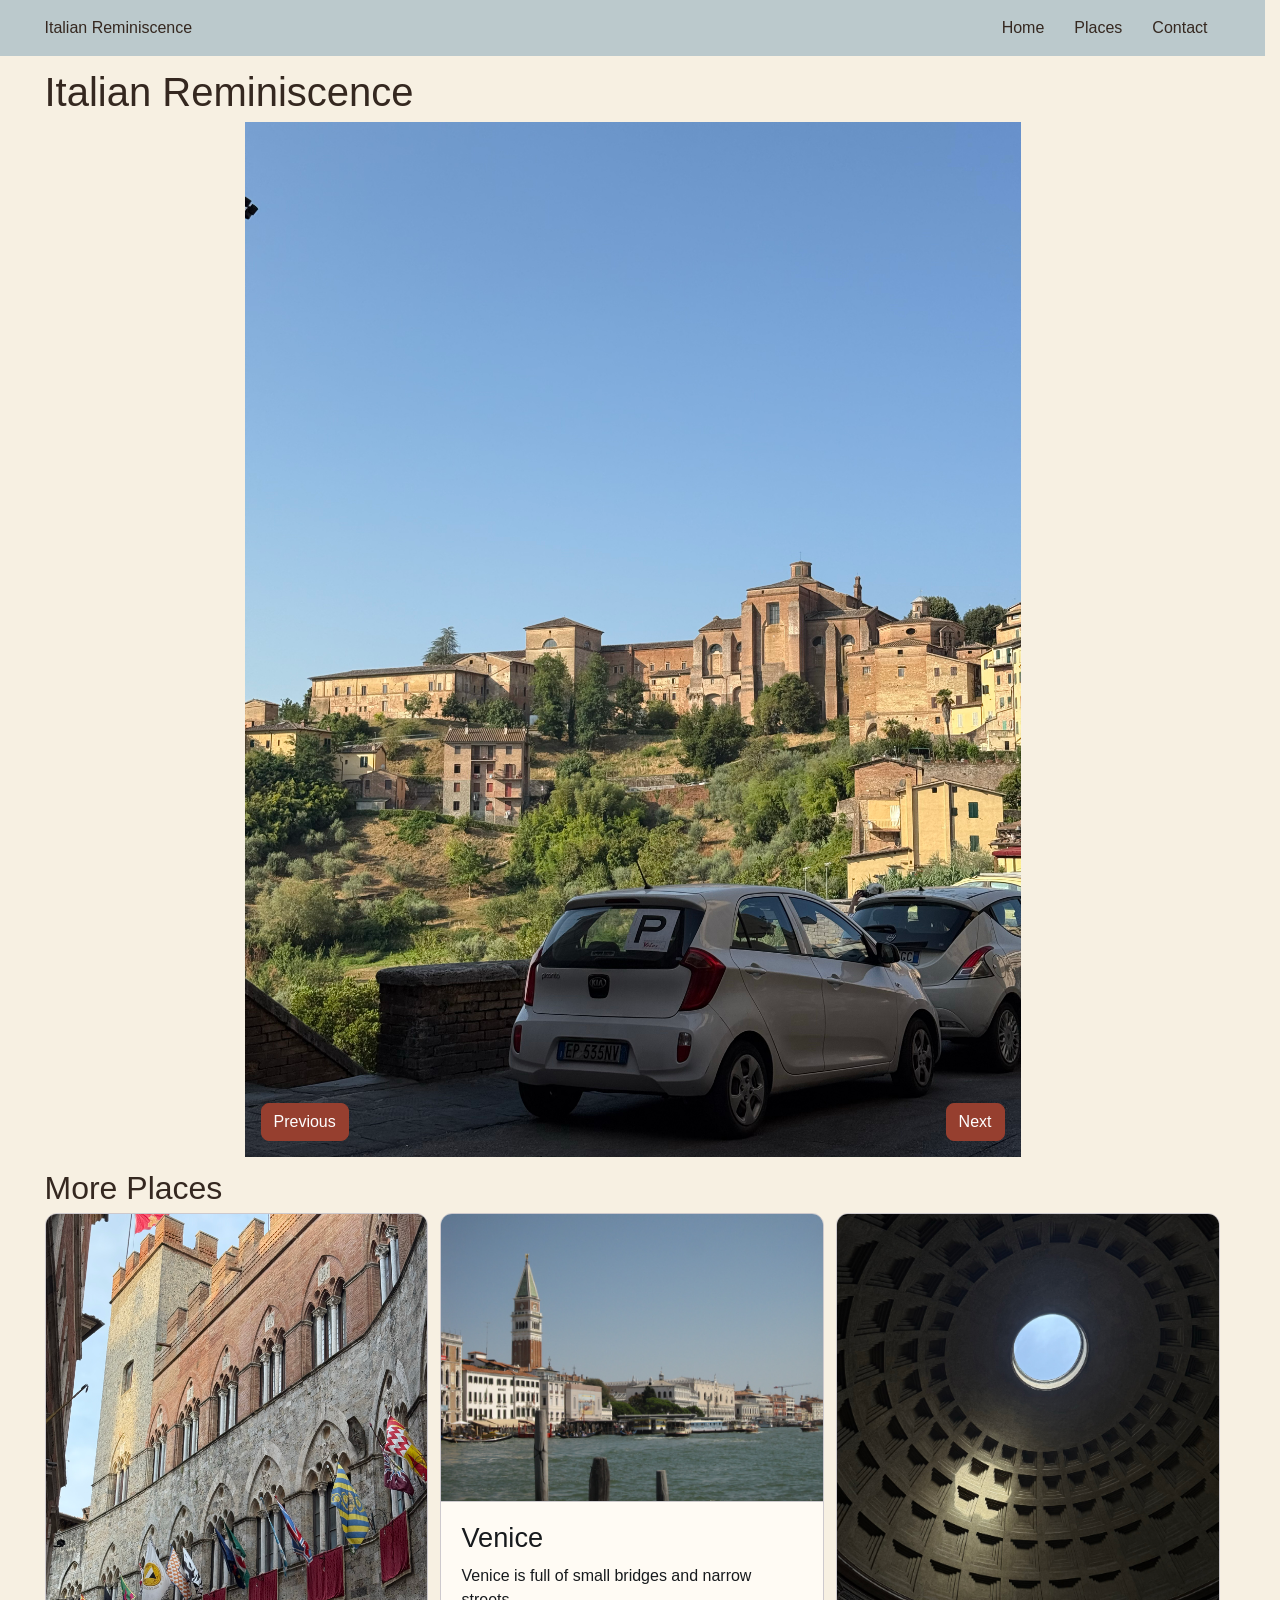
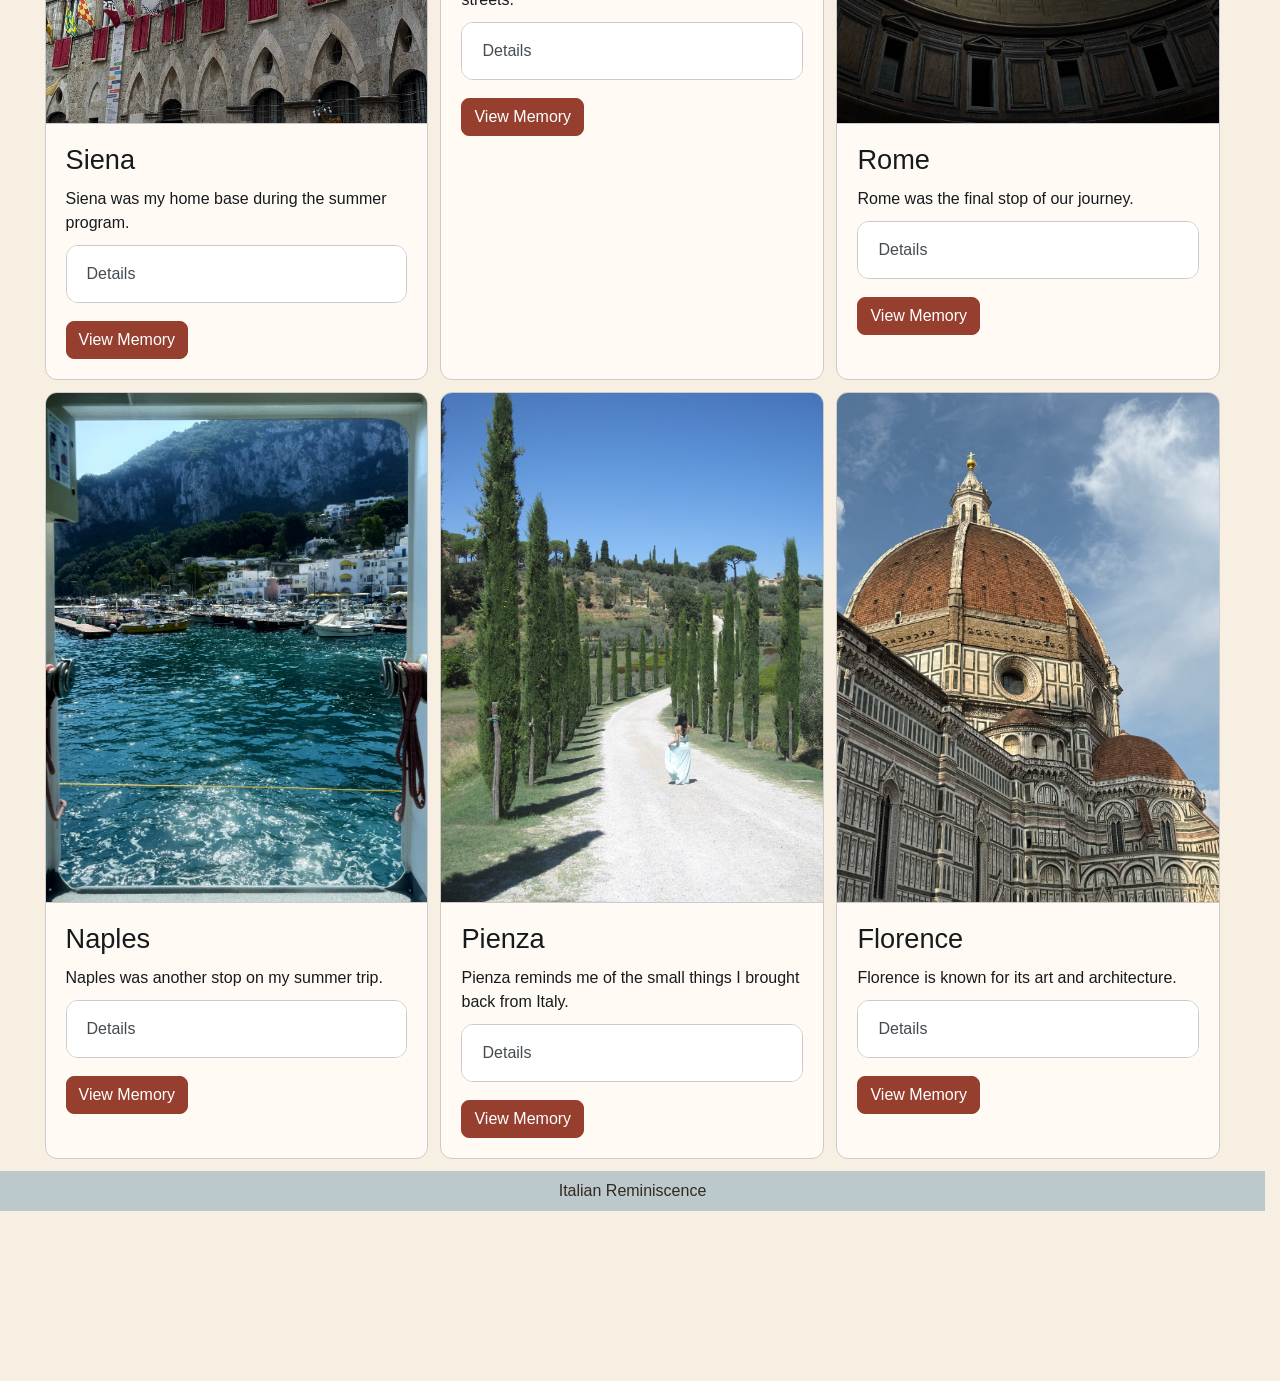
<file: index.html>
<!DOCTYPE html>
<html lang="en">
<head>
    <meta charset="UTF-8">
    <meta name="viewport" content="width=device-width, initial-scale=1.0">
    <title>Italian Reminiscence</title>
    <link rel="stylesheet" href="css/bootstrap.min.css">
    <link rel="stylesheet" href="css/style.css">
    <script type="module" src="js/bootstrap.bundle.min.js"></script>
</head>
<body>
    <header>
        <nav class="navbar md:navbar-expand site-navbar" aria-label="Main navigation">
            <div class="container">
                <a class="navbar-brand" href="index.html">Italian Reminiscence</a>
                <button class="btn-icon navbar-toggler" type="button" data-bs-toggle="drawer"
                    data-bs-target="#site-menu" aria-controls="site-menu" aria-label="Open menu">
                    <span class="navbar-toggler-icon" aria-hidden="true"></span>
                </button>

                <dialog class="drawer drawer-end" id="site-menu" aria-labelledby="menu-title">
                    <div class="drawer-header">
                        <span class="drawer-title" id="menu-title">Menu</span>
                        <button class="btn-close" type="button" data-bs-dismiss="drawer"
                            aria-label="Close menu"></button>
                    </div>
                    <div class="drawer-body">
                        <ul class="navbar-nav ms-auto">
                            <li class="nav-item">
                                <a class="nav-link active" href="index.html" aria-current="page">Home</a>
                            </li>
                            <li class="nav-item">
                                <a class="nav-link" href="index.html#places">Places</a>
                            </li>
                            <li class="nav-item">
                                <a class="nav-link" href="contact.html">Contact</a>
                            </li>
                        </ul>
                    </div>
                </dialog>
            </div>
        </nav>
    </header>

    <main class="container py-4">
        <h1>Italian Reminiscence</h1>

       <div class="row justify-content-center">
            <div class="col-12 lg:col-8">
                <section class="carousel carousel-overlay" id="italy-carousel" aria-label="Featured travel photos">
                    <div class="carousel-inner">
                        <div class="carousel-item active">
                            <img class="d-block w-100" src="images/siena-wide.jpg" alt="Terracotta rooftops in Siena">
                        </div>
                        <div class="carousel-item">
                            <img class="d-block w-100" src="images/venice-wide.jpg" alt="Buildings along a canal in Venice">
                        </div>
                        <div class="carousel-item">
                            <img class="d-block w-100" src="images/rome-wide.jpg" alt="A street in Rome">
                        </div>
                    </div>
                    <div class="carousel-overlay-controls">
                        <button class="btn-solid theme-primary" type="button"
                            data-bs-target="#italy-carousel" data-bs-slide="prev">Previous</button>
                        <button class="btn-solid theme-primary" type="button"
                            data-bs-target="#italy-carousel" data-bs-slide="next">Next</button>
                    </div>
                </section>
            </div>
        </div>
        
        <section class="mt-4" id="places" aria-labelledby="places-heading">
            <h2 id="places-heading">More Places</h2>
            <div class="row g-4">
                <div class="col-12 md:col-6 lg:col-4">
                    <article class="card h-100">
                        <img class="card-img-top" src="images/siena.jpg" alt="Terracotta rooftops in Siena">
                        <div class="card-body">
                            <h3 class="card-title">Siena</h3>
                            <p>Siena was my home base during the summer program.</p>
                            <div class="accordion mb-3">
                                <details class="accordion-item">
                                    <summary class="accordion-header">Details</summary>
                                    <div class="accordion-body">
                                        Piazza del Campo is a good place to start exploring the old town.
                                    </div>
                                </details>
                            </div>
                            <button class="btn-solid theme-primary" type="button" data-bs-toggle="dialog"
                                data-bs-target="#siena-memory">View Memory</button>
                        </div>
                    </article>
                    <dialog class="dialog" id="siena-memory" aria-labelledby="siena-title">
                        <div class="dialog-header">
                            <h2 class="dialog-title" id="siena-title">A postcard from Siena</h2>
                        </div>
                        <div class="dialog-body">
                            <p>After trips to other cities, coming back to Siena felt like coming home.</p>
                        </div>
                        <div class="dialog-footer">
                            <button class="btn-solid theme-primary" type="button"
                                data-bs-dismiss="dialog">Close</button>
                        </div>
                    </dialog>
                </div>

                <div class="col-12 md:col-6 lg:col-4">
                    <article class="card h-100">
                        <img class="card-img-top" src="images/venice.jpg" alt="Buildings along a canal in Venice">
                        <div class="card-body">
                            <h3 class="card-title">Venice</h3>
                            <p>Venice is full of small bridges and narrow streets.</p>
                            <div class="accordion mb-3">
                                <details class="accordion-item">
                                    <summary class="accordion-header">Details</summary>
                                    <div class="accordion-body">
                                        The canals connect different parts of the city.
                                    </div>
                                </details>
                            </div>
                            <button class="btn-solid theme-primary" type="button" data-bs-toggle="dialog"
                                data-bs-target="#venice-memory">View Memory</button>
                        </div>
                    </article>
                    <dialog class="dialog" id="venice-memory" aria-labelledby="venice-title">
                        <div class="dialog-header">
                            <h2 class="dialog-title" id="venice-title">A postcard from Venice</h2>
                        </div>
                        <div class="dialog-body">
                            <p>Almost ten years of dreaming, and I'm finally here. Dreams do come true.</p>
                        </div>
                        <div class="dialog-footer">
                            <button class="btn-solid theme-primary" type="button"
                                data-bs-dismiss="dialog">Close</button>
                        </div>
                    </dialog>
                </div>

                <div class="col-12 md:col-6 lg:col-4">
                    <article class="card h-100">
                        <img class="card-img-top" src="images/rome.jpg" alt="A street in Rome">
                        <div class="card-body">
                            <h3 class="card-title">Rome</h3>
                            <p>Rome was the final stop of our journey.</p>
                            <div class="accordion mb-3">
                                <details class="accordion-item">
                                    <summary class="accordion-header">Details</summary>
                                    <div class="accordion-body">
                                        The Pantheon sits in a square in the historic centre.
                                    </div>
                                </details>
                            </div>
                            <button class="btn-solid theme-primary" type="button" data-bs-toggle="dialog"
                                data-bs-target="#rome-memory">View Memory</button>
                        </div>
                    </article>
                    <dialog class="dialog" id="rome-memory" aria-labelledby="rome-title">
                        <div class="dialog-header">
                            <h2 class="dialog-title" id="rome-title">A postcard from Rome</h2>
                        </div>
                        <div class="dialog-body">
                            <p>The Pantheon was one of the places I wanted to see while I was in Rome.</p>
                        </div>
                        <div class="dialog-footer">
                            <button class="btn-solid theme-primary" type="button"
                                data-bs-dismiss="dialog">Close</button>
                        </div>
                    </dialog>
                </div>

                <div class="col-12 md:col-6 lg:col-4">
                    <article class="card h-100">
                        <img class="card-img-top" src="images/naples.jpg" alt="A view of Naples">
                        <div class="card-body">
                            <h3 class="card-title">Naples</h3>
                            <p>Naples was another stop on my summer trip.</p>
                            <div class="accordion mb-3">
                                <details class="accordion-item">
                                    <summary class="accordion-header">Details</summary>
                                    <div class="accordion-body">
                                        Naples is on the coast in southern Italy.
                                    </div>
                                </details>
                            </div>
                            <button class="btn-solid theme-primary" type="button" data-bs-toggle="dialog"
                                data-bs-target="#naples-memory">View Memory</button>
                        </div>
                    </article>
                    <dialog class="dialog" id="naples-memory" aria-labelledby="naples-title">
                        <div class="dialog-header">
                            <h2 class="dialog-title" id="naples-title">A postcard from Naples</h2>
                        </div>
                        <div class="dialog-body">
                            <p>Southern Italy has a completely different charm, and the sea in Capri gave me a whole new feeling.</p>
                        </div>
                        <div class="dialog-footer">
                            <button class="btn-solid theme-primary" type="button"
                                data-bs-dismiss="dialog">Close</button>
                        </div>
                    </dialog>
                </div>

                <div class="col-12 md:col-6 lg:col-4">
                    <article class="card h-100">
                        <img class="card-img-top" src="images/pienza.jpg" alt="A street in Pienza">
                        <div class="card-body">
                            <h3 class="card-title">Pienza</h3>
                            <p>Pienza reminds me of the small things I brought back from Italy.</p>
                            <div class="accordion mb-3">
                                <details class="accordion-item">
                                    <summary class="accordion-header">Details</summary>
                                    <div class="accordion-body">
                                        The town sits in the Val d’Orcia in Tuscany.
                                    </div>
                                </details>
                            </div>
                            <button class="btn-solid theme-primary" type="button" data-bs-toggle="dialog"
                                data-bs-target="#pienza-memory">View Memory</button>
                        </div>
                    </article>
                    <dialog class="dialog" id="pienza-memory" aria-labelledby="pienza-title">
                        <div class="dialog-header">
                            <h2 class="dialog-title" id="pienza-title">A postcard from Pienza</h2>
                        </div>
                        <div class="dialog-body">
                            <p>I picked out a plate and two cloth napkins in Pienza.</p>
                        </div>
                        <div class="dialog-footer">
                            <button class="btn-solid theme-primary" type="button"
                                data-bs-dismiss="dialog">Close</button>
                        </div>
                    </dialog>
                </div>

                <div class="col-12 md:col-6 lg:col-4">
                    <article class="card h-100">
                        <img class="card-img-top" src="images/florence.jpg" alt="A view of Florence">
                        <div class="card-body">
                            <h3 class="card-title">Florence</h3>
                            <p>Florence is known for its art and architecture.</p>
                            <div class="accordion mb-3">
                                <details class="accordion-item">
                                    <summary class="accordion-header">Details</summary>
                                    <div class="accordion-body">
                                        The dome of Florence Cathedral is a landmark in the city centre.
                                    </div>
                                </details>
                            </div>
                            <button class="btn-solid theme-primary" type="button" data-bs-toggle="dialog"
                                data-bs-target="#florence-memory">View Memory</button>
                        </div>
                    </article>
                    <dialog class="dialog" id="florence-memory" aria-labelledby="florence-title">
                        <div class="dialog-header">
                            <h2 class="dialog-title" id="florence-title">A postcard from Florence</h2>
                        </div>
                        <div class="dialog-body">
                            <p>The dome of Florence Cathedral is all you need to know where you are.</p>
                        </div>
                        <div class="dialog-footer">
                            <button class="btn-solid theme-primary" type="button"
                                data-bs-dismiss="dialog">Close</button>
                        </div>
                    </dialog>
                </div>
            </div>
        </section>
    </main>

    <footer class="site-footer py-3 text-center">
        <p class="mb-0">Italian Reminiscence</p>
    </footer>
</body>
</html>
</file>
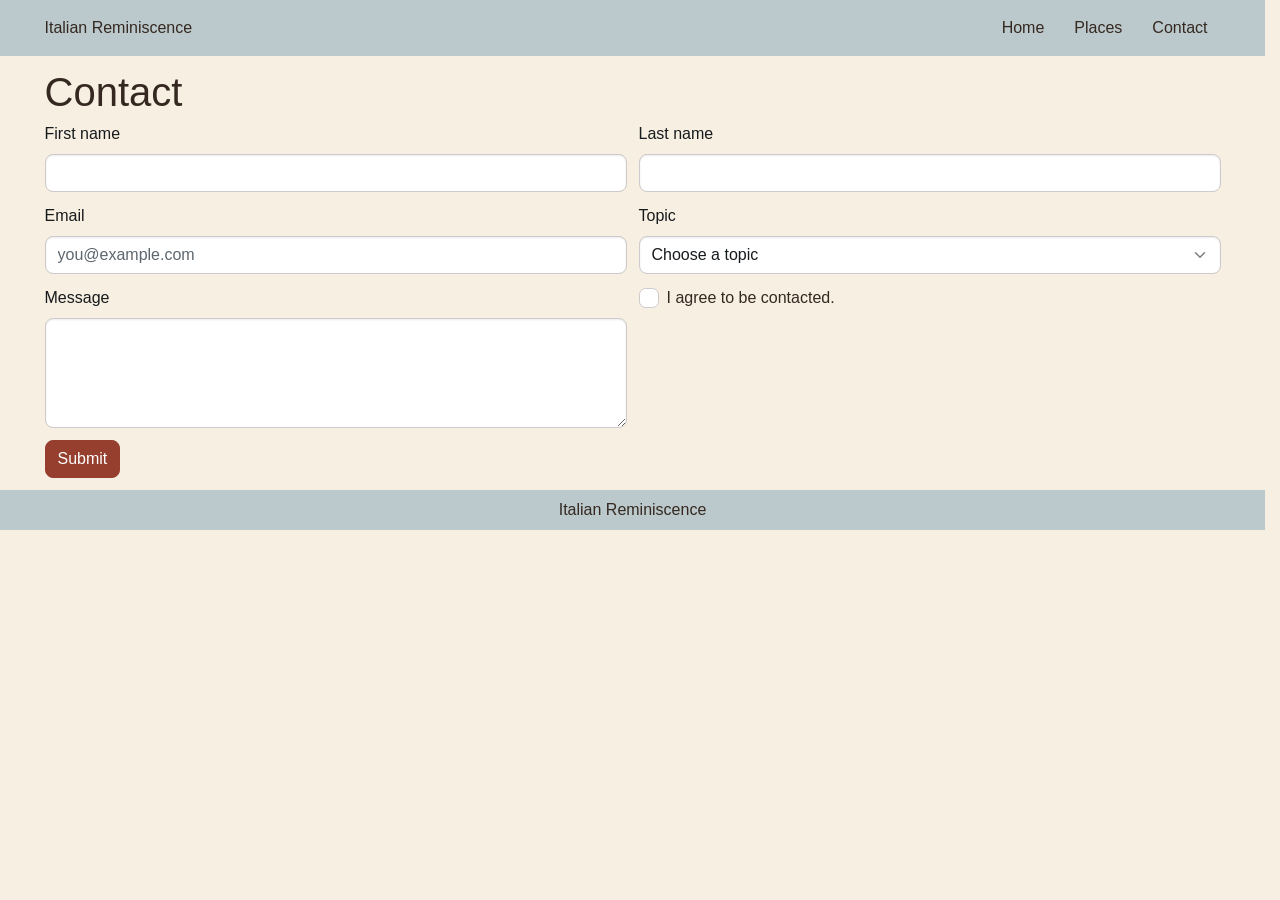
<file: contact.html>
<!DOCTYPE html>
<html lang="en">
<head>
    <meta charset="UTF-8">
    <meta name="viewport" content="width=device-width, initial-scale=1.0">
    <title>Contact | Italian Reminiscence</title>
    <link rel="stylesheet" href="css/bootstrap.min.css">
    <link rel="stylesheet" href="css/style.css">
    <script type="module" src="js/bootstrap.bundle.min.js"></script>
</head>
<body>
    <header>
        <nav class="navbar md:navbar-expand site-navbar" aria-label="Main navigation">
            <div class="container">
                <a class="navbar-brand" href="index.html">Italian Reminiscence</a>
                <button class="btn-icon navbar-toggler" type="button" data-bs-toggle="drawer"
                    data-bs-target="#site-menu" aria-controls="site-menu" aria-label="Open menu">
                    <span class="navbar-toggler-icon" aria-hidden="true"></span>
                </button>

                <dialog class="drawer drawer-end" id="site-menu" aria-labelledby="menu-title">
                    <div class="drawer-header">
                        <span class="drawer-title" id="menu-title">Menu</span>
                        <button class="btn-close" type="button" data-bs-dismiss="drawer"
                            aria-label="Close menu"></button>
                    </div>
                    <div class="drawer-body">
                        <ul class="navbar-nav ms-auto">
                            <li class="nav-item">
                                <a class="nav-link" href="index.html">Home</a>
                            </li>
                            <li class="nav-item">
                                <a class="nav-link" href="index.html#places">Places</a>
                            </li>
                            <li class="nav-item">
                                <a class="nav-link active" href="contact.html" aria-current="page">Contact</a>
                            </li>
                        </ul>
                    </div>
                </dialog>
            </div>
        </nav>
    </header>

    <main class="container py-4">
        <h1>Contact</h1>

        <form action="contact.html" method="get">
            <div class="row g-4">
                <div class="col-12 md:col-6">
                    <div class="form-field">
                        <label class="form-label" for="first-name">First name</label>
                        <input class="form-control" type="text" id="first-name" required>
                    </div>
                </div>

                <div class="col-12 md:col-6">
                    <div class="form-field">
                        <label class="form-label" for="last-name">Last name</label>
                        <input class="form-control" type="text" id="last-name" required>
                    </div>
                </div>

                <div class="col-12 md:col-6">
                    <div class="form-field">
                        <label class="form-label" for="email">Email</label>
                        <input class="form-control" type="email" id="email"
                            placeholder="you@example.com" required>
                    </div>
                </div>

                <div class="col-12 md:col-6">
                    <div class="form-field">
                        <label class="form-label" for="topic">Topic</label>
                        <select class="form-control" id="topic" required>
                            <option value="">Choose a topic</option>
                            <option value="photos">Photo Questions</option>
                            <option value="tips">Travel Tips</option>
                            <option value="cities">City Recommendations</option>
                        </select>
                    </div>
                </div>

                <div class="col-12 md:col-6">
                    <div class="form-field">
                        <label class="form-label" for="message">Message</label>
                        <textarea class="form-control" id="message" rows="4" required></textarea>
                    </div>
                </div>

                <div class="col-12 md:col-6">
                    <div class="form-field">
                        <input class="check" type="checkbox" id="consent" required>
                        <label for="consent">I agree to be contacted.</label>
                    </div>
                </div>
            </div>

            <button class="btn-solid theme-primary mt-4" type="submit">Submit</button>
        </form>
    </main>

    <footer class="site-footer py-3 text-center">
        <p class="mb-0">Italian Reminiscence</p>
    </footer>
</body>
</html>
</file>
<file: css/style.css>
:root {
    --bs-primary-bg: #963f2f;
    --bs-primary-fg: #963f2f;
    --bs-primary-fg-emphasis: #763025;
    --bs-primary-border: #963f2f;
    --bs-primary-focus-ring: #963f2f;
    --bs-primary-contrast: #ffffff;
}
.btn-solid.theme-primary {
    --bs-theme-bg: #963f2f;
    --bs-theme-border: #963f2f;
    --bs-theme-contrast: #ffffff;
}
body {
    background-color: #f7f0e2;
    color: #352820;
}
.site-navbar, .site-footer {
    background-color: #bbc9cc;
}
.site-navbar .navbar-brand, .site-navbar .nav-link {
    color: #352820;
}
.card {
    --bs-card-bg: #fffbf4;
}
</file>
